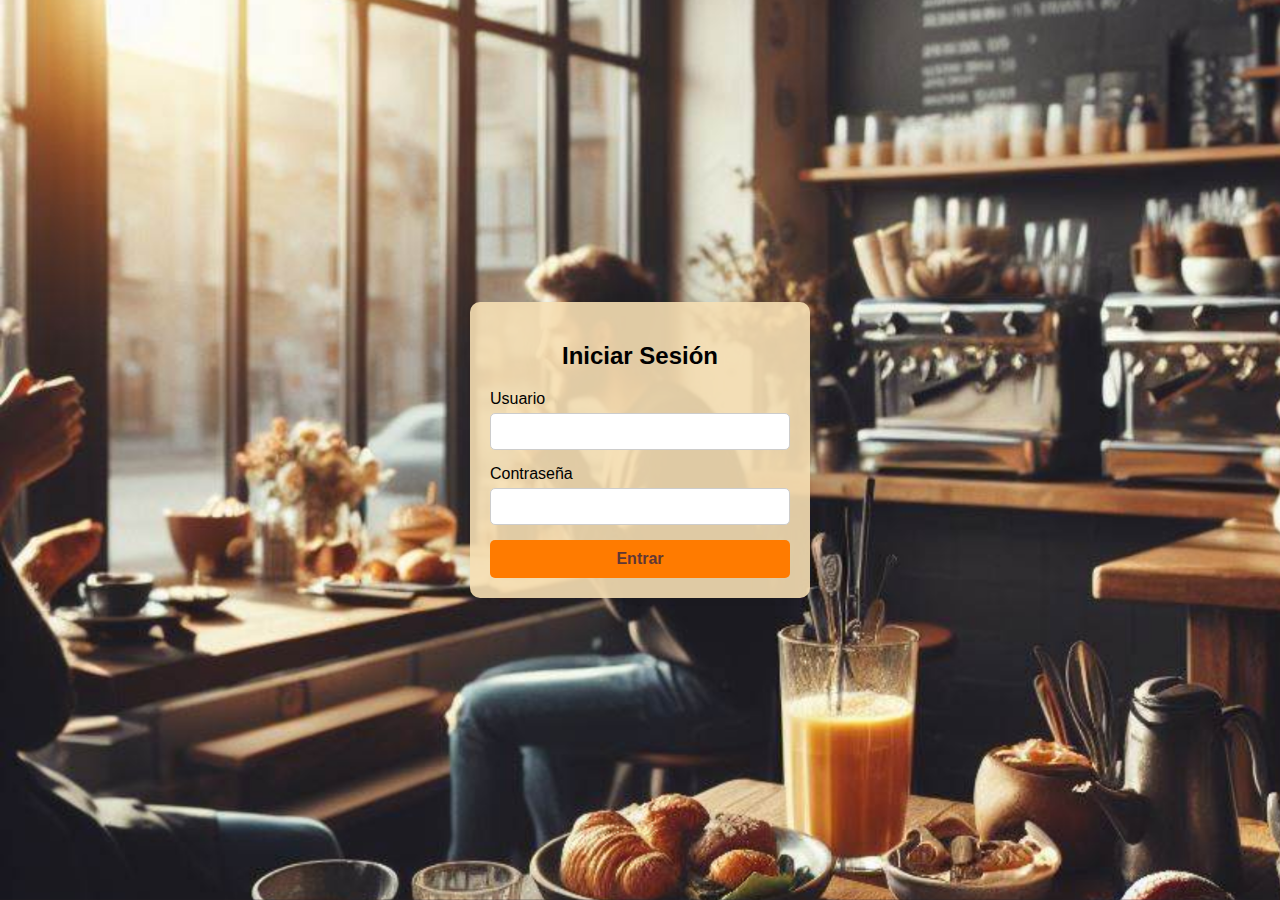
<file: LogIn.html>
<!DOCTYPE html>
<html lang="es">
<head>
    <meta charset="UTF-8">
    <meta name="viewport" content="width=device-width, initial-scale=1.0">
    <title>Pantalla de Login</title>
    <link rel="stylesheet" href="./styles/styles.css">
</head>
<body class="login-page">
    <div class="login-container">
        <form class="login-form" action="index.html" method="GET">
            <h2>Iniciar Sesión</h2>
            <div class="input-group">
                <label for="username">Usuario</label>
                <input type="text" id="username" name="username" required>
            </div>
            <div class="input-group">
                <label for="password">Contraseña</label>
                <input type="password" id="password" name="password" required>
            </div>
            <button type="loginsubmit">Entrar</button>
        </form>
    </div>
    <!-- Scripts para simular un inicio de sesión almacenando la variable de que nos logueamos-->
    <script>
        document.querySelector('.login-form').addEventListener('submit', function(event) {
            // Esto es para mockear el envio de formulario
            event.preventDefault();
            // Mock de inicio de sesión guardando el estado en localStorage
            localStorage.setItem('sesionIniciada', 'true');
            // edirigir a la página de inicio después del inicio de sesión
            window.location.href = './index.html';
        });
    </script>
</body>
</html>
</file>
<file: styles/styles.css>
.banner {
    background-image: url(../imgs/banner.png);
}

.card-img-top {
    max-height: 230px;
    object-fit: cover;
}

#carouselExampleAutoplaying img {
    height: 300px;
    object-fit: cover;
}
/* Estilos específicos para la página de login */
.login-page {
    background-image: url(../imgs/banner.png);
    background-size: cover;
    display: flex;
    justify-content: center;
    align-items: center;
    height: 100vh;
    margin: 0;
}

.login-page .login-container {
    background-color:rgba(245, 222, 179, 0.9);
    padding: 20px;
    border-radius: 10px;
    box-shadow: 0 0 10px rgba(0, 0, 0, 0.1);
    width: 300px;
    font-family:'Segoe UI', Tahoma, Geneva, Verdana, sans-serif;
}

.login-page .login-form {
    display: flex;
    flex-direction: column;
}

.login-page .login-form h2 {
    margin-bottom: 20px;
    font-size: 24px;
    text-align: center;
}

.login-page .login-form .input-group {
    margin-bottom: 15px;
}

.login-page .login-form .input-group label {
    display: block;
    margin-bottom: 5px;
}

.login-page .login-form .input-group input {
    width: 100%;
    padding: 10px;
    border: 1px solid #ccc;
    border-radius: 5px;
    box-sizing: border-box;
}

.login-page .login-form button {
    padding: 10px;
    background-color: hsl(29, 100%, 50%);
    color: rgb(95, 55, 52);
    border: none;
    border-radius: 5px;
    cursor: pointer;
    font-size: 16px;
    font-weight: bold;
}

.login-page .login-form button:hover {
    background-color: #0056b3;
}

.a-login {
    text-decoration: none;
    color: black;
    padding-left: 80%;
}

/* Estilos específicos para la página de menú */
.menu-page {
    background-image: url(../imgs/banner2.jpg);
    background-size: cover;
    display: flex;
    align-items: center;
    flex-direction: column;
    font-family:'Segoe UI', Tahoma, Geneva, Verdana, sans-serif;
}

.container-drinks {
    display: flex;
    justify-content: center;
    align-items: center;
    flex-direction: row;
    flex-wrap: wrap;
}

.card-drinks {
    width: 18rem;
    margin: 1rem;
    padding: 1rem;
}
</file>
